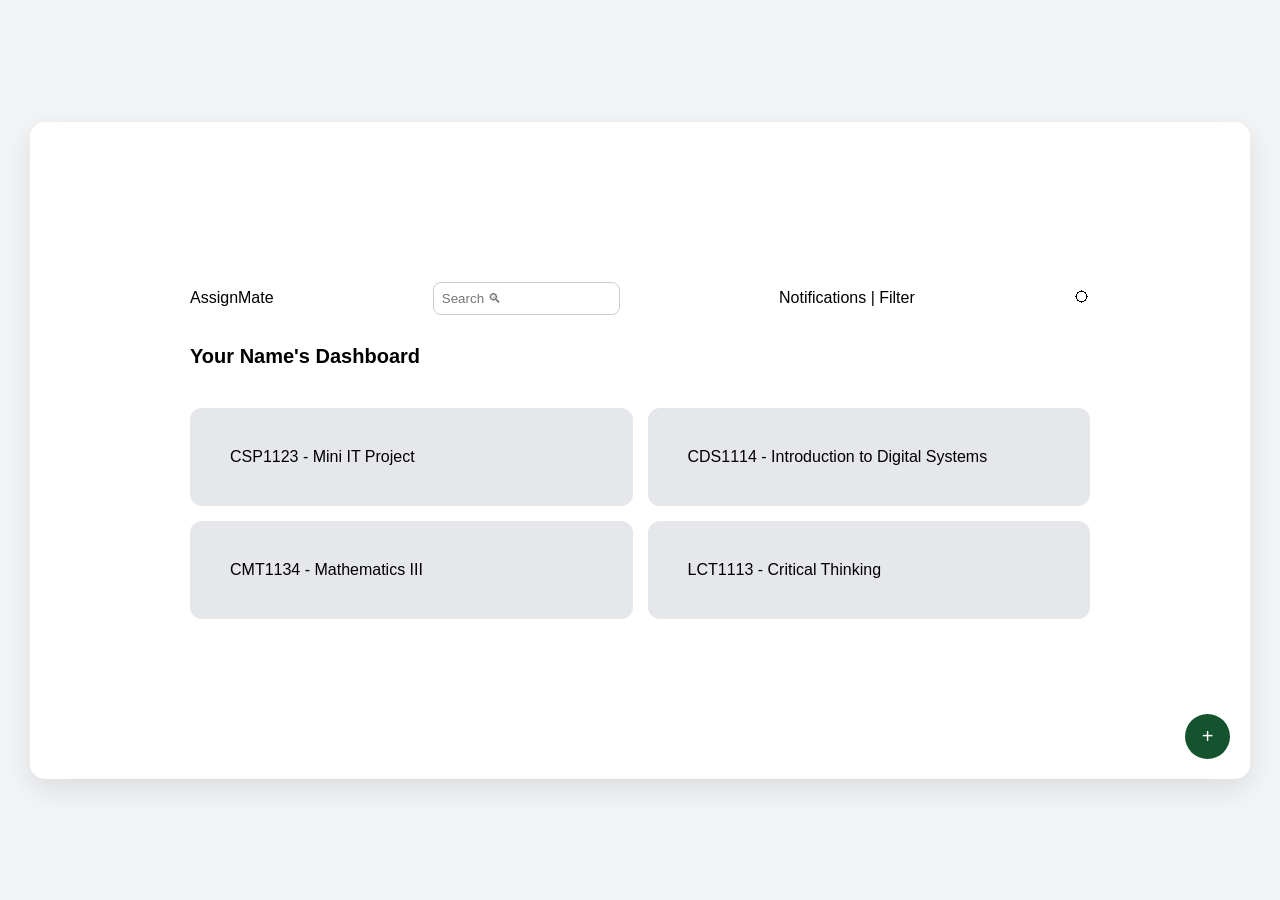
<file: Static page 1.html>
<!DOCTYPE html>
<html lang="en">
<head>
<meta charset="UTF-8">
<title>Dashboard</title>

<style>
    body {
        margin: 0;
        font-family: Arial, sans-serif;
        background: #f3f4f6;
        display: flex;
        justify-content: center;
        align-items: center;
        height: 100vh;
    }

    /*Main container*/
    .dashboard {
        width: 900px;
        background: white;
        border-radius: 15px;
        padding: 160px;
        box-shadow: 0 10px 30px rgba(0,0,0,0.1);
        position: relative;
    }

    /*Topbar*/
    .topbar {
        display: flex;
        justify-content: space-between;
        align-items: center;
        margin-bottom: 30px;
    }

    .topbar input {
        padding: 8px;
        border-radius: 8px;
        border:1px solid #ccc;
    }

    /*Title*/
    h1 {
        font-size: 20px;
        margin-bottom: 40px;
    }

    /*Card container*/
    .cards {
        display: grid;
        grid-template-columns: repeat(2, 1fr);
        gap: 15px;
    }

    /*Card*/
    .card {
        background: #e5e7eb;
        padding: 40px;
        border-radius: 12px;
        cursor: pointer;
        transition: 0.3s;
    }

    .card:hover {
        background: #d1d5db;
        transform: translateY(-3px);
    }

    /*Floating button*/
    .add-btn {
        position: absolute;
        bottom: 20px;
        right: 20px;
        width: 45px;
        height: 45px;
        border-radius: 50%;
        background: #14532d;
        color: white;
        border: none;
        font-size: 20px;
        cursor: pointer;
    }

    .add-btn:hover {
        background: #166534;
    }

</style>
</head>

<body>

<div class="dashboard">

    <!--topbar-->
    <div class="topbar">
        <div>AssignMate</div>
        <input type="text" placeholder="Search 🔍︎">
        <div>Notifications | Filter</div>
        <div>🌣</div>
    </div>


    <!-- title -->
    <h1>Your Name's Dashboard</h1>

    <!--Cards-->
    <div class="cards">
        <div class="card">CSP1123 - Mini IT Project</div>
        <div class="card">CDS1114 - Introduction to Digital Systems</div>
        <div class="card">CMT1134 - Mathematics III</div>
        <div class="card">LCT1113 - Critical Thinking</div>
    </div>

    <!--Addbutton-->
    <button class="add-btn">+</button>

</div>

</body>
</html>
</file>
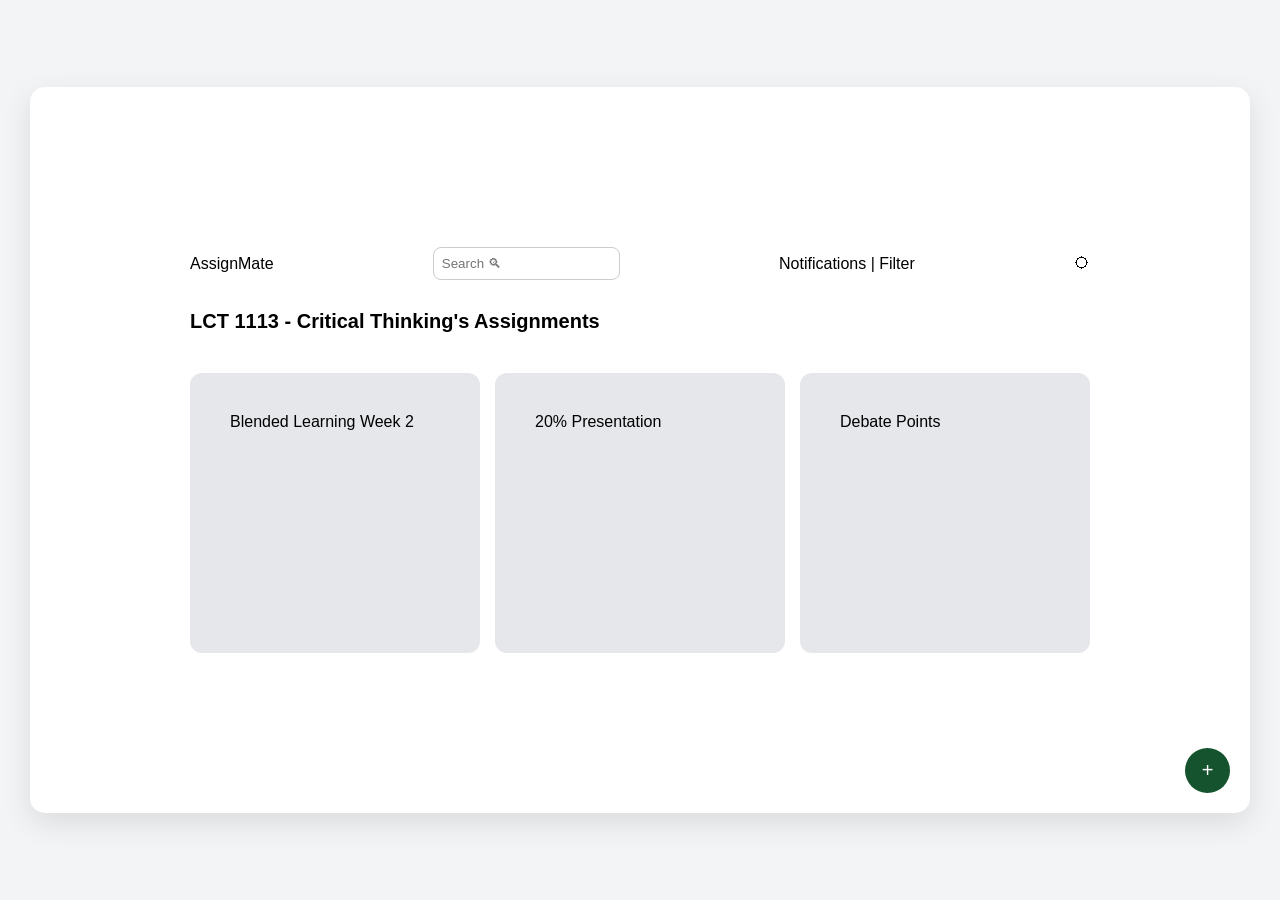
<file: Static page 2.html>
<!DOCTYPE html>
<html lang="en">
<head>
<meta charset="UTF-8">
<title>Dashboard</title>

<style>
    body {
        margin: 0;
        font-family: Arial, sans-serif;
        background: #f3f4f6;
        display: flex;
        justify-content: center;
        align-items: center;
        height: 100vh;
    }

    /*Main container*/
    .dashboard {
        width: 900px;
        background: white;
        border-radius: 15px;
        padding: 160px;
        box-shadow: 0 10px 30px rgba(0,0,0,0.1);
        position: relative;
    }

    /*Topbar*/
    .topbar {
        display: flex;
        justify-content: space-between;
        align-items: center;
        margin-bottom: 30px;
    }

    .topbar input {
        padding: 8px;
        border-radius: 8px;
        border: 1px solid #ccc;
    }

    /*Title*/
    h1 {
        font-size: 20px;
        margin-bottom: 40px;
    }

    /*Card container*/
    .cards {
        display: grid;
        grid-template-columns: repeat(3, 1fr);
        gap: 15px;
    }

    /*Card*/
    .card {
        background: #e5e7eb;
        padding: 40px;
        border-radius: 12px;
        cursor: pointer;
        transition: 0.3s;
        min-height: 200px;

    }

    .card:hover {
        background: #d1d5db;
        transform: translateY(-3px);
    }

    /*Floating button*/
    .add-btn {
        position: absolute;
        bottom: 20px;
        right: 20px;
        width: 45px;
        height: 45px;
        border-radius: 50%;
        background: #14532d;
        color: white;
        border: none;
        font-size: 20px;
        cursor: pointer;
    }

    .add-btn:hover {
        background: #166534;
    }

</style>
</head>

<body>

<div class="dashboard">

    <!--topbar-->
    <div class="topbar">
        <div>AssignMate</div>
        <input type="text" placeholder="Search 🔍︎">
        <div>Notifications | Filter</div>
        <div>🌣</div>
    </div>


    <!--title-->
    <h1>LCT 1113 - Critical Thinking's Assignments</h1>

    <!--cards-->
    <div class="cards">
        <div class="card">Blended Learning Week 2</div>
        <div class="card">20% Presentation</div>
        <div class="card">Debate Points</div>
    </div>

    <!--Addbutton-->
    <button class="add-btn">+</button>

</div>

</body>
</html>
</file>
